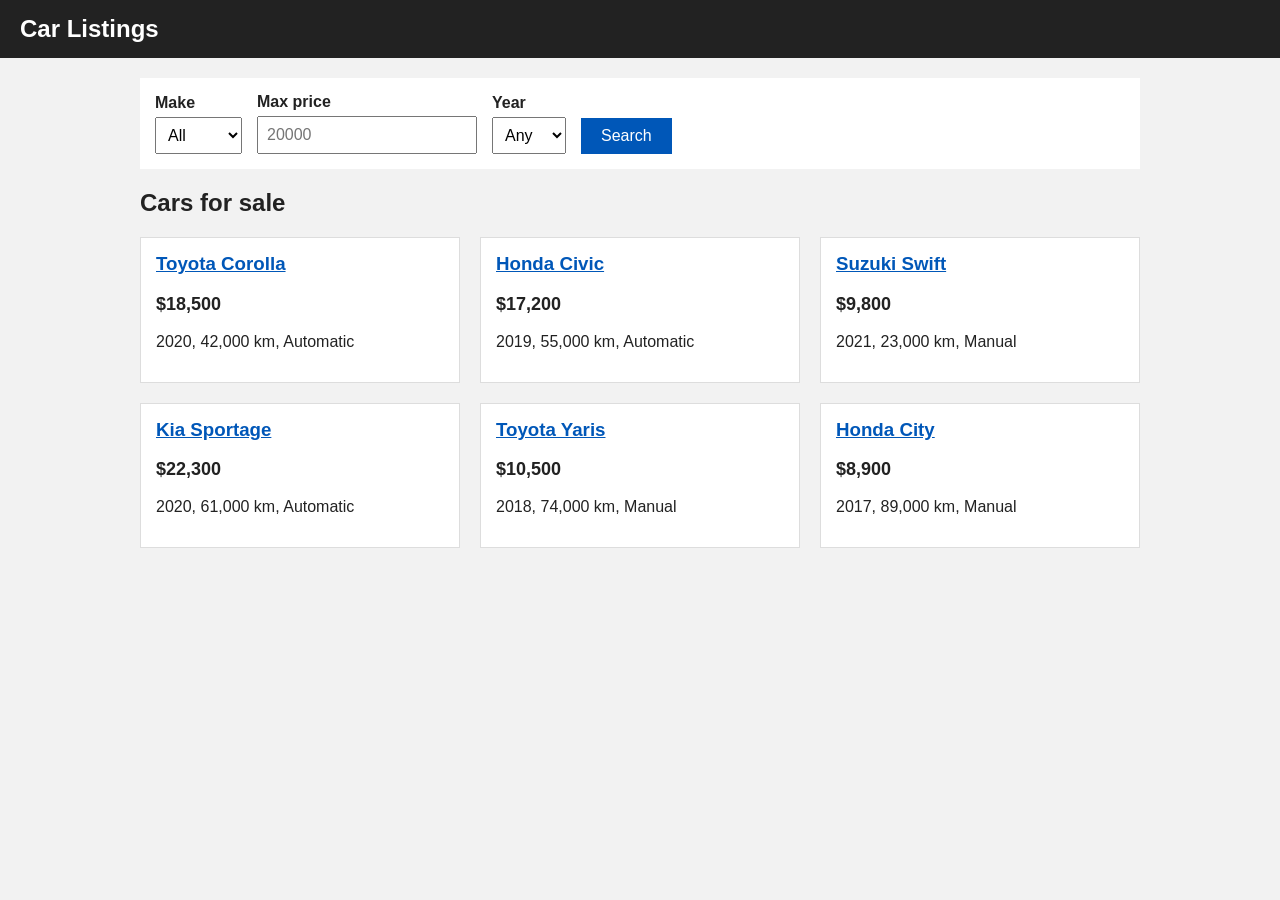
<file: Week-1/Day-2/index.html>
<!DOCTYPE html>
<html lang="en">
<head>
  <meta charset="UTF-8">
  <meta name="viewport" content="width=device-width, initial-scale=1.0">
  <title>Car Listings</title>
  <style>
    body {
      font-family: Arial, sans-serif;
      margin: 0;
      background: #f2f2f2;
      color: #222;
    }

    header {
      background: #222;
      color: #fff;
      padding: 15px 20px;
    }

    header h1 {
      margin: 0;
      font-size: 24px;
    }

    main {
      max-width: 1000px;
      margin: 0 auto;
      padding: 20px;
    }

    form {
      background: #fff;
      padding: 15px;
      margin-bottom: 20px;
      display: flex;
      flex-wrap: wrap;
      gap: 15px;
      align-items: flex-end;
    }

    label {
      display: block;
      margin-bottom: 5px;
      font-weight: bold;
    }

    select, input {
      padding: 8px;
      font-size: 16px;
    }

    button {
      padding: 9px 20px;
      font-size: 16px;
      background: #0057b8;
      color: #fff;
      border: none;
      cursor: pointer;
    }

    .cards {
      display: grid;
      grid-template-columns: repeat(3, 1fr);
      gap: 20px;
    }

    .card {
      background: #fff;
      padding: 15px;
      border: 1px solid #ddd;
    }

    .card h3 {
      margin-top: 0;
    }

    .card a {
      color: #0057b8;
    }

    .price {
      font-size: 18px;
      font-weight: bold;
    }

    @media (max-width: 600px) {
      .cards {
        grid-template-columns: 1fr;
      }
    }
  </style>
</head>
<body>
  <header>
    <h1>Car Listings</h1>
  </header>

  <main>
    <form aria-label="Filter cars">
      <div>
        <label for="make">Make</label>
        <select id="make" name="make">
          <option value="">All</option>
          <option value="toyota">Toyota</option>
          <option value="honda">Honda</option>
          <option value="suzuki">Suzuki</option>
          <option value="kia">Kia</option>
        </select>
      </div>
      <div>
        <label for="price">Max price</label>
        <input type="number" id="price" name="price" placeholder="20000">
      </div>
      <div>
        <label for="year">Year</label>
        <select id="year" name="year">
          <option value="">Any</option>
          <option>2021</option>
          <option>2020</option>
          <option>2019</option>
          <option>2018</option>
          <option>2017</option>
        </select>
      </div>
      <button type="submit">Search</button>
    </form>

    <h2>Cars for sale</h2>
    <div class="cards">
      <article class="card">
        <h3><a href="#">Toyota Corolla</a></h3>
        <p class="price">$18,500</p>
        <p>2020, 42,000 km, Automatic</p>
      </article>
      <article class="card">
        <h3><a href="#">Honda Civic</a></h3>
        <p class="price">$17,200</p>
        <p>2019, 55,000 km, Automatic</p>
      </article>
      <article class="card">
        <h3><a href="#">Suzuki Swift</a></h3>
        <p class="price">$9,800</p>
        <p>2021, 23,000 km, Manual</p>
      </article>
      <article class="card">
        <h3><a href="#">Kia Sportage</a></h3>
        <p class="price">$22,300</p>
        <p>2020, 61,000 km, Automatic</p>
      </article>
      <article class="card">
        <h3><a href="#">Toyota Yaris</a></h3>
        <p class="price">$10,500</p>
        <p>2018, 74,000 km, Manual</p>
      </article>
      <article class="card">
        <h3><a href="#">Honda City</a></h3>
        <p class="price">$8,900</p>
        <p>2017, 89,000 km, Manual</p>
      </article>
    </div>
  </main>
</body>
</html>
</file>
